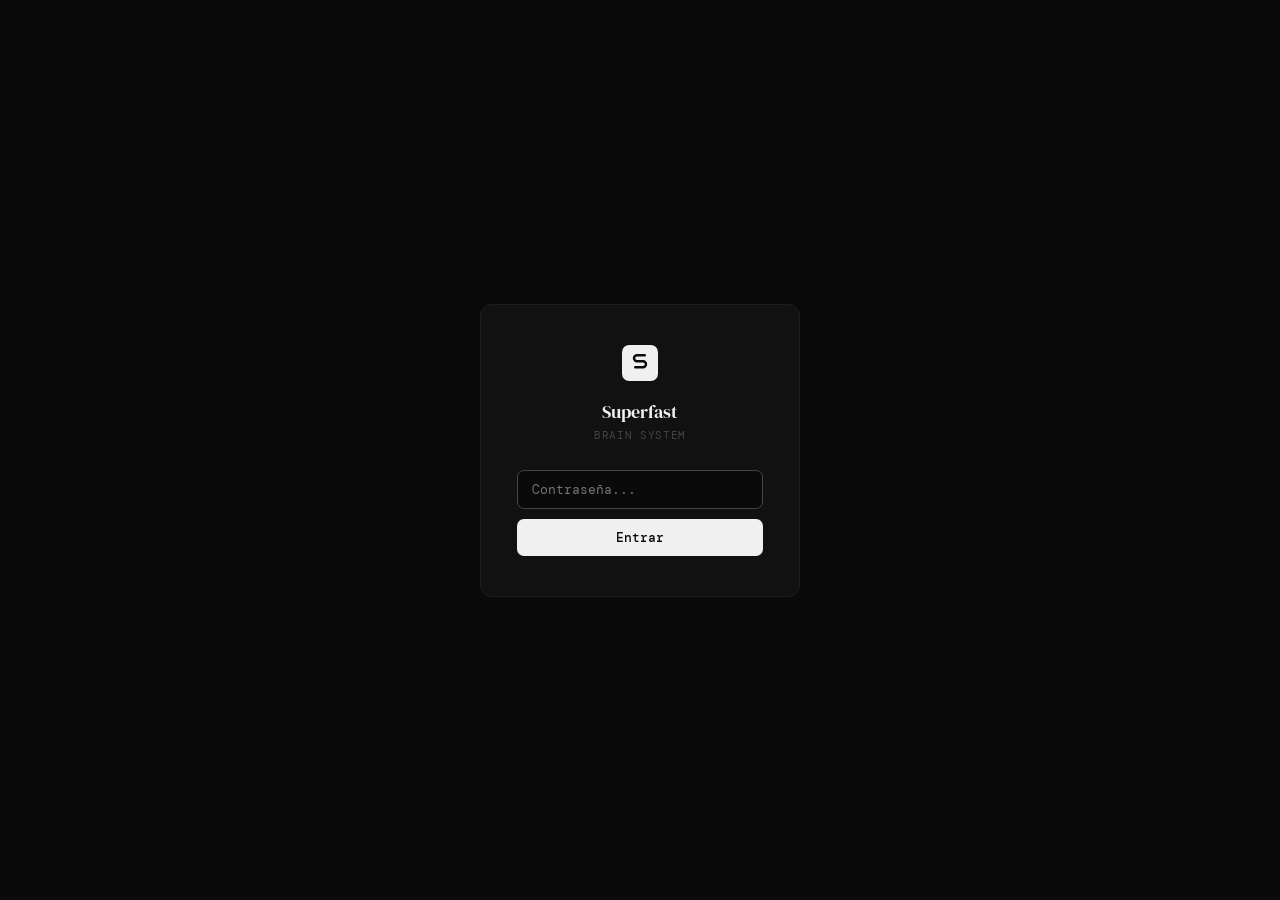
<file: index_nuevo.html>
<!DOCTYPE html>
<html lang="es">
<head>
<meta charset="UTF-8">
<meta name="viewport" content="width=device-width, initial-scale=1.0">
<title>Superfast — Brain System</title>
<link href="https://fonts.googleapis.com/css2?family=DM+Serif+Display:ital@0;1&family=DM+Mono:wght@300;400;500&display=swap" rel="stylesheet">
<style>
:root {
  --bg: #0a0a0a; --surface: #111111; --surface2: #1a1a1a;
  --border: #1e1e1e; --border2: #2e2e2e;
  --text: #f0f0f0; --text2: #888888; --text3: #444444;
  --green: #4ade80; --red: #f87171;
  --bottom-nav-h: 60px;
}
* { box-sizing: border-box; margin: 0; padding: 0; }
body { background: var(--bg); color: var(--text); font-family: 'DM Mono', monospace; font-size: 13px; min-height: 100vh; display: flex; }

/* ── LOGIN SCREEN ─────────────────────────────────────────── */
#login-screen {
  display: none;
  position: fixed; inset: 0;
  background: #0a0a0a;
  align-items: center; justify-content: center;
  z-index: 9999;
  padding: 16px;
}
#login-screen.visible { display: flex; }
.login-box {
  background: #111;
  border: 1px solid #1e1e1e;
  border-radius: 12px;
  padding: 40px 36px;
  width: 100%;
  max-width: 320px;
  text-align: center;
}
.login-logo { width: 36px; height: 36px; margin: 0 auto 14px; }
.login-title { font-family: 'DM Serif Display', serif; font-size: 18px; color: #f0f0f0; margin-bottom: 4px; }
.login-sub { font-size: 11px; color: #444; letter-spacing: 0.06em; text-transform: uppercase; margin-bottom: 28px; }
.login-input {
  width: 100%; padding: 10px 14px;
  background: #0a0a0a; border: 1px solid #2e2e2e; border-radius: 7px;
  color: #f0f0f0; font-family: 'DM Mono', monospace; font-size: 13px;
  outline: none; margin-bottom: 10px; transition: border-color 0.15s;
}
.login-input:focus { border-color: #444; }
.login-btn {
  width: 100%; padding: 10px;
  background: #f0f0f0; border: none; border-radius: 7px;
  color: #0a0a0a; font-family: 'DM Mono', monospace;
  font-size: 13px; font-weight: 500; cursor: pointer; transition: background 0.15s;
}
.login-btn:hover { background: #d4d4d4; }
.login-btn:disabled { background: #1a1a1a; color: #444; cursor: not-allowed; }
.login-error { font-size: 11px; color: #f87171; margin-top: 10px; display: none; }

/* ── APP ─────────────────────────────────────────────────── */
#app { display: none; width: 100%; }
#app.visible { display: flex; }

/* ── SIDEBAR (desktop) ───────────────────────────────────── */
.sidebar {
  width: 220px; min-width: 220px;
  background: var(--surface); border-right: 1px solid var(--border);
  display: flex; flex-direction: column;
  height: 100vh; position: sticky; top: 0;
}
.logo { padding: 24px 20px; border-bottom: 1px solid var(--border); display: flex; align-items: center; gap: 12px; }
.logo-mark { width: 30px; height: 30px; flex-shrink: 0; }
.logo-name { font-family: 'DM Serif Display', serif; font-size: 15px; color: var(--text); display: block; }
.logo-sub { font-size: 10px; color: var(--text3); letter-spacing: 0.08em; text-transform: uppercase; display: block; margin-top: 1px; }
.nav { padding: 12px 10px; flex: 1; }
.nav-section { font-size: 10px; color: var(--text3); letter-spacing: 0.1em; text-transform: uppercase; padding: 14px 10px 6px; }
.nav-item {
  display: flex; align-items: center; gap: 10px;
  padding: 9px 10px; border-radius: 6px; cursor: pointer;
  color: var(--text2); font-size: 12px; border: none; background: none;
  width: 100%; text-align: left; transition: all 0.15s; letter-spacing: 0.02em;
}
.nav-item:hover { background: var(--surface2); color: var(--text); }
.nav-item.active { background: var(--surface2); color: var(--text); }
.nav-item svg { opacity: 0.5; flex-shrink: 0; }
.nav-item.active svg { opacity: 1; }
.sidebar-footer {
  padding: 14px 16px; border-top: 1px solid var(--border);
  font-size: 11px; color: var(--text3);
  display: flex; align-items: center; justify-content: space-between;
}
.logout-btn { background: none; border: none; color: var(--text3); font-family: 'DM Mono', monospace; font-size: 11px; cursor: pointer; padding: 0; transition: color 0.15s; }
.logout-btn:hover { color: var(--red); }
.status-dot { display: inline-block; width: 6px; height: 6px; border-radius: 50%; background: var(--green); margin-right: 6px; animation: pulse 2s infinite; }
@keyframes pulse { 0%,100%{opacity:1} 50%{opacity:0.3} }

/* ── BOTTOM NAV (mobile only) ────────────────────────────── */
.bottom-nav {
  display: none;
  position: fixed; bottom: 0; left: 0; right: 0;
  height: var(--bottom-nav-h);
  background: var(--surface);
  border-top: 1px solid var(--border);
  z-index: 100;
  padding: 0 4px;
  align-items: stretch;
}
.bnav-item {
  flex: 1; display: flex; flex-direction: column;
  align-items: center; justify-content: center; gap: 4px;
  cursor: pointer; border: none; background: none;
  color: var(--text3); font-family: 'DM Mono', monospace;
  font-size: 9px; letter-spacing: 0.04em; padding: 8px 4px;
  transition: color 0.15s; -webkit-tap-highlight-color: transparent;
}
.bnav-item svg { opacity: 0.5; }
.bnav-item.active { color: var(--text); }
.bnav-item.active svg { opacity: 1; }

/* ── MAIN ────────────────────────────────────────────────── */
.main { flex: 1; display: flex; flex-direction: column; height: 100vh; overflow: hidden; min-width: 0; }
.topbar {
  height: 56px; border-bottom: 1px solid var(--border);
  display: flex; align-items: center; padding: 0 28px; gap: 14px; flex-shrink: 0;
}
.topbar-title { font-family: 'DM Serif Display', serif; font-size: 16px; color: var(--text); white-space: nowrap; }
.topbar-sep { color: var(--text3); }
.topbar-sub { font-size: 11px; color: var(--text3); white-space: nowrap; overflow: hidden; text-overflow: ellipsis; }
.topbar-actions { margin-left: auto; flex-shrink: 0; }
.content { flex: 1; overflow-y: auto; padding: 28px; }
.content::-webkit-scrollbar { width: 4px; }
.content::-webkit-scrollbar-thumb { background: var(--border2); border-radius: 2px; }

/* ── BUTTONS ─────────────────────────────────────────────── */
.btn {
  padding: 7px 16px; border-radius: 5px;
  font-family: 'DM Mono', monospace; font-size: 12px; cursor: pointer;
  border: 1px solid var(--border2); background: var(--surface2); color: var(--text2);
  transition: all 0.15s; white-space: nowrap;
}
.btn:hover { border-color: #444; color: var(--text); }
.btn-primary { background: var(--text); color: var(--bg); border-color: var(--text); font-weight: 500; }
.btn-primary:hover { background: #d4d4d4; }
.btn-primary:disabled { background: var(--surface2); color: var(--text3); border-color: var(--border); cursor: not-allowed; }

/* ── VIEWS ───────────────────────────────────────────────── */
.view { display: none; }
.view.active { display: block; }

/* ── PANEL ───────────────────────────────────────────────── */
.panel { background: var(--surface); border: 1px solid var(--border); border-radius: 8px; overflow: hidden; }
.panel-header { padding: 12px 18px; border-bottom: 1px solid var(--border); display: flex; align-items: center; justify-content: space-between; }
.panel-label { font-size: 10px; color: var(--text3); letter-spacing: 0.1em; text-transform: uppercase; }
.panel-body { padding: 18px; }

/* ── NEW NOTE ────────────────────────────────────────────── */
.note-grid { display: grid; grid-template-columns: 1fr 300px; gap: 20px; max-width: 1080px; }
.title-input {
  width: 100%; background: transparent; border: none;
  border-bottom: 1px solid var(--border); color: var(--text);
  font-family: 'DM Serif Display', serif; font-size: 22px; line-height: 1.3;
  padding: 2px 0 12px; outline: none; display: block;
}
.title-input::placeholder { color: var(--text3); font-style: italic; }
.body-input {
  width: 100%; height: 360px; background: transparent; border: none;
  color: var(--text2); font-family: 'DM Mono', monospace; font-size: 13px;
  line-height: 1.8; resize: none; outline: none; margin-top: 14px;
}
.body-input::placeholder { color: var(--text3); }
.char-count { padding: 10px 18px; border-top: 1px solid var(--border); font-size: 11px; color: var(--text3); text-align: right; }

/* ── STATUS ──────────────────────────────────────────────── */
.status-box { padding: 10px 14px; border-radius: 6px; font-size: 12px; display: flex; align-items: center; gap: 8px; }
.status-box.idle { background: rgba(255,255,255,0.03); border: 1px solid var(--border2); color: var(--text3); }
.status-box.processing { background: rgba(255,255,255,0.05); border: 1px solid var(--border2); color: var(--text2); }
.status-box.success { background: rgba(74,222,128,0.07); border: 1px solid rgba(74,222,128,0.2); color: var(--green); }
.status-box.error { background: rgba(248,113,113,0.07); border: 1px solid rgba(248,113,113,0.2); color: var(--red); }
.info-row { display: flex; flex-direction: column; gap: 16px; margin-top: 16px; }
.info-label { font-size: 10px; color: var(--text3); letter-spacing: 0.1em; text-transform: uppercase; margin-bottom: 6px; }
.info-value { font-size: 13px; color: var(--text2); line-height: 1.6; }
.tags-row { display: flex; flex-wrap: wrap; gap: 5px; }
.tag { padding: 3px 9px; border: 1px solid var(--border2); border-radius: 3px; font-size: 11px; color: var(--text2); }
.notion-link {
  display: flex; align-items: center; gap: 8px;
  padding: 10px 12px; background: var(--surface2);
  border: 1px solid var(--border2); border-radius: 6px;
  color: var(--text); text-decoration: none; font-size: 12px; transition: border-color 0.15s;
}
.notion-link:hover { border-color: #555; }

/* ── HISTORY ─────────────────────────────────────────────── */
.history-grid { display: grid; grid-template-columns: repeat(auto-fill, minmax(280px, 1fr)); gap: 14px; max-width: 1080px; }
.note-card { background: var(--surface); border: 1px solid var(--border); border-radius: 8px; padding: 16px; cursor: pointer; transition: border-color 0.15s; }
.note-card:hover { border-color: var(--border2); }
.card-header { display: flex; align-items: flex-start; justify-content: space-between; gap: 10px; margin-bottom: 10px; }
.card-title { font-family: 'DM Serif Display', serif; font-size: 15px; color: var(--text); line-height: 1.3; }
.card-badge { font-size: 10px; padding: 2px 7px; border: 1px solid var(--border2); border-radius: 3px; color: var(--text3); flex-shrink: 0; letter-spacing: 0.05em; }
.card-date { font-size: 10px; color: var(--text3); margin-bottom: 8px; }
.card-summary { font-size: 12px; color: var(--text2); line-height: 1.6; margin-bottom: 12px; display: -webkit-box; -webkit-line-clamp: 2; -webkit-box-orient: vertical; overflow: hidden; }
.card-footer { display: flex; align-items: center; justify-content: space-between; }
.card-tags { display: flex; gap: 5px; flex-wrap: wrap; }
.card-tag { font-size: 10px; color: var(--text3); border: 1px solid var(--border); border-radius: 2px; padding: 2px 6px; }
.card-ext-link { font-size: 11px; color: var(--text3); text-decoration: none; transition: color 0.15s; }
.card-ext-link:hover { color: var(--text); }
.card-delete { background: none; border: none; cursor: pointer; color: var(--text3); padding: 2px 4px; border-radius: 3px; font-size: 14px; line-height: 1; transition: color 0.15s; display: none; }
.note-card:hover .card-delete { display: block; }
.card-delete:hover { color: var(--red); }

/* ── HISTORY TOOLBAR ─────────────────────────────────────── */
.history-toolbar { display: flex; align-items: center; gap: 10px; max-width: 1080px; margin-bottom: 18px; flex-wrap: wrap; }
.search-input {
  flex: 1; min-width: 160px; background: var(--surface);
  border: 1px solid var(--border2); border-radius: 6px;
  color: var(--text); font-family: 'DM Mono', monospace;
  font-size: 12px; padding: 8px 14px; outline: none; transition: border-color 0.15s;
}
.search-input:focus { border-color: #444; }
.search-input::placeholder { color: var(--text3); }
.filter-btn {
  padding: 7px 12px; border-radius: 5px;
  font-family: 'DM Mono', monospace; font-size: 11px; cursor: pointer;
  border: 1px solid var(--border2); background: var(--surface); color: var(--text3);
  transition: all 0.15s; letter-spacing: 0.04em; white-space: nowrap;
}
.filter-btn:hover { color: var(--text); border-color: #444; }
.filter-btn.on { background: var(--surface2); color: var(--text); border-color: #444; }

/* ── CARD PINNED ─────────────────────────────────────────── */
.note-card.pinned { border-color: #333; }
.card-pin { background: none; border: none; cursor: pointer; color: var(--text3); padding: 2px 4px; font-size: 12px; transition: color 0.15s; display: none; }
.note-card:hover .card-pin { display: block; }
.note-card.pinned .card-pin { display: block; color: var(--text2); }
.card-pin:hover { color: var(--text); }
.card-reprocess { background: none; border: none; cursor: pointer; color: var(--text3); padding: 2px 4px; font-size: 11px; transition: color 0.15s; display: none; letter-spacing: 0.02em; }
.note-card:hover .card-reprocess { display: block; }
.card-reprocess:hover { color: var(--text); }

/* ── STATS ───────────────────────────────────────────────── */
.stats-grid { display: grid; grid-template-columns: repeat(auto-fill, minmax(200px, 1fr)); gap: 14px; max-width: 1080px; margin-bottom: 28px; }
.stat-card { background: var(--surface); border: 1px solid var(--border); border-radius: 8px; padding: 18px 20px; }
.stat-value { font-family: 'DM Serif Display', serif; font-size: 32px; color: var(--text); line-height: 1; margin-bottom: 6px; }
.stat-label { font-size: 11px; color: var(--text3); letter-spacing: 0.06em; text-transform: uppercase; }
.tags-chart { max-width: 1080px; background: var(--surface); border: 1px solid var(--border); border-radius: 8px; padding: 18px 20px; margin-bottom: 14px; }
.tags-chart-title { font-size: 10px; color: var(--text3); letter-spacing: 0.1em; text-transform: uppercase; margin-bottom: 14px; }
.tag-bar-row { display: flex; align-items: center; gap: 10px; margin-bottom: 8px; }
.tag-bar-label { font-size: 11px; color: var(--text2); width: 100px; flex-shrink: 0; overflow: hidden; text-overflow: ellipsis; white-space: nowrap; }
.tag-bar-track { flex: 1; height: 4px; background: var(--border2); border-radius: 2px; }
.tag-bar-fill { height: 100%; background: var(--text2); border-radius: 2px; transition: width 0.4s ease; }
.tag-bar-count { font-size: 11px; color: var(--text3); width: 20px; text-align: right; flex-shrink: 0; }
.empty { display: flex; flex-direction: column; align-items: center; justify-content: center; height: 260px; gap: 10px; color: var(--text3); }
.empty-icon { font-size: 28px; opacity: 0.3; }
.empty-text { font-size: 12px; letter-spacing: 0.04em; }

/* ── CHAT ────────────────────────────────────────────────── */
.chat-layout { display: grid; grid-template-columns: 1fr 300px; gap: 20px; max-width: 1080px; height: calc(100vh - 114px); }
.chat-col { display: flex; flex-direction: column; height: 100%; min-height: 0; }
.chat-messages { flex: 1; overflow-y: auto; display: flex; flex-direction: column; gap: 14px; padding-right: 6px; }
.chat-messages::-webkit-scrollbar { width: 3px; }
.chat-messages::-webkit-scrollbar-thumb { background: var(--border2); }
.msg { display: flex; gap: 10px; animation: fadeUp 0.2s ease; }
.msg.user { flex-direction: row-reverse; }
@keyframes fadeUp { from{opacity:0;transform:translateY(5px)} to{opacity:1;transform:translateY(0)} }
.msg-av {
  width: 26px; height: 26px; border-radius: 4px;
  background: var(--surface2); border: 1px solid var(--border2);
  display: flex; align-items: center; justify-content: center;
  font-size: 11px; flex-shrink: 0; font-family: 'DM Serif Display', serif;
}
.msg.user .msg-av { background: var(--text); color: var(--bg); border-color: var(--text); }
.msg-body {
  max-width: 78%; padding: 10px 13px; border-radius: 6px;
  font-size: 12px; line-height: 1.7;
  background: var(--surface); border: 1px solid var(--border); color: var(--text2);
}
.msg.user .msg-body { background: var(--surface2); color: var(--text); border-color: var(--border2); }
.chat-footer { border-top: 1px solid var(--border); padding-top: 14px; flex-shrink: 0; margin-top: 14px; }
.chat-row { display: flex; gap: 8px; }
.chat-in {
  flex: 1; background: var(--surface); border: 1px solid var(--border2); border-radius: 6px;
  color: var(--text); font-family: 'DM Mono', monospace; font-size: 13px;
  padding: 9px 13px; outline: none; transition: border-color 0.15s;
}
.chat-in:focus { border-color: #444; }
.context-note { display: flex; align-items: center; gap: 9px; padding: 9px 10px; border-radius: 5px; cursor: pointer; border: 1px solid transparent; transition: all 0.15s; }
.context-note:hover { background: var(--surface2); }
.context-note.on { background: var(--surface2); border-color: var(--border2); }
.ctx-check { width: 14px; height: 14px; border: 1px solid var(--border2); border-radius: 3px; flex-shrink: 0; display: flex; align-items: center; justify-content: center; }
.context-note.on .ctx-check { background: var(--text); border-color: var(--text); }
.ctx-title { font-size: 12px; color: var(--text2); white-space: nowrap; overflow: hidden; text-overflow: ellipsis; }
.context-note.on .ctx-title { color: var(--text); }
.panel-notes { overflow-y: auto; flex: 1; }
.chat-panel { display: flex; flex-direction: column; height: 100%; }

/* ── CLEAR NOTE BUTTON ───────────────────────────────────── */
.btn-ghost {
  padding: 7px 14px; border-radius: 5px;
  font-family: 'DM Mono', monospace; font-size: 12px; cursor: pointer;
  border: 1px solid var(--border2); background: transparent; color: var(--text3);
  transition: all 0.15s; white-space: nowrap;
}
.btn-ghost:hover { border-color: var(--red); color: var(--red); }

/* ── CHAT FILTER TABS ────────────────────────────────────── */
.chat-filters { display: flex; gap: 6px; margin-bottom: 10px; }
.chat-filter-btn {
  padding: 5px 12px; border-radius: 4px; cursor: pointer;
  font-family: 'DM Mono', monospace; font-size: 11px; letter-spacing: 0.04em;
  border: 1px solid var(--border2); background: transparent; color: var(--text3);
  transition: all 0.15s;
}
.chat-filter-btn:hover { color: var(--text2); border-color: #444; }
.chat-filter-btn.active { background: var(--surface2); color: var(--text); border-color: #444; }
.chat-filter-label { font-size: 10px; color: var(--text3); letter-spacing: 0.08em; text-transform: uppercase; margin-bottom: 8px; padding-left: 2px; }

/* ── BULK SELECT ─────────────────────────────────────────── */
.bulk-bar {
  display: none; align-items: center; gap: 10px;
  padding: 8px 14px; background: var(--surface2);
  border: 1px solid var(--border2); border-radius: 6px;
  max-width: 1080px; margin-bottom: 14px;
}
.bulk-bar.visible { display: flex; }
.bulk-count { font-size: 12px; color: var(--text2); flex: 1; }
.btn-danger {
  padding: 6px 14px; border-radius: 5px;
  font-family: 'DM Mono', monospace; font-size: 12px; cursor: pointer;
  border: 1px solid rgba(248,113,113,0.3); background: rgba(248,113,113,0.08);
  color: var(--red); transition: all 0.15s; white-space: nowrap;
}
.btn-danger:hover { background: rgba(248,113,113,0.15); border-color: var(--red); }
.note-card.selecting { cursor: default; }
.note-card.bulk-selected { border-color: #555; background: var(--surface2); }
.card-checkbox {
  width: 15px; height: 15px; border: 1px solid var(--border2); border-radius: 3px;
  flex-shrink: 0; display: none; align-items: center; justify-content: center;
  background: var(--surface);
}
.selecting-mode .card-checkbox { display: flex; }
.note-card.bulk-selected .card-checkbox { background: var(--text); border-color: var(--text); }

/* ── EDIT MODAL ──────────────────────────────────────────── */
.modal-overlay {
  display: none; position: fixed; inset: 0;
  background: rgba(0,0,0,0.7); z-index: 500;
  align-items: center; justify-content: center; padding: 20px;
}
.modal-overlay.visible { display: flex; }
.modal {
  background: var(--surface); border: 1px solid var(--border2);
  border-radius: 10px; width: 100%; max-width: 620px;
  max-height: 90vh; display: flex; flex-direction: column;
}
.modal-header {
  padding: 16px 20px; border-bottom: 1px solid var(--border);
  display: flex; align-items: center; justify-content: space-between; flex-shrink: 0;
}
.modal-title { font-family: 'DM Serif Display', serif; font-size: 15px; color: var(--text); }
.modal-close { background: none; border: none; color: var(--text3); cursor: pointer; font-size: 18px; line-height: 1; padding: 2px 6px; border-radius: 3px; transition: color 0.15s; }
.modal-close:hover { color: var(--text); }
.modal-body { padding: 20px; overflow-y: auto; flex: 1; display: flex; flex-direction: column; gap: 14px; }
.modal-footer { padding: 14px 20px; border-top: 1px solid var(--border); display: flex; gap: 8px; justify-content: flex-end; flex-shrink: 0; }
.modal-input {
  width: 100%; background: var(--surface2); border: 1px solid var(--border2);
  border-radius: 6px; color: var(--text); font-family: 'DM Mono', monospace;
  font-size: 13px; padding: 9px 13px; outline: none; transition: border-color 0.15s;
}
.modal-input:focus { border-color: #444; }
.modal-textarea {
  width: 100%; height: 240px; background: var(--surface2); border: 1px solid var(--border2);
  border-radius: 6px; color: var(--text2); font-family: 'DM Mono', monospace;
  font-size: 13px; line-height: 1.7; padding: 9px 13px; outline: none;
  resize: vertical; transition: border-color 0.15s;
}
.modal-textarea:focus { border-color: #444; }
.modal-label { font-size: 10px; color: var(--text3); letter-spacing: 0.1em; text-transform: uppercase; margin-bottom: 5px; }

/* ── REMINDERS ───────────────────────────────────────────── */
.reminder-badge {
  display: inline-flex; align-items: center; gap: 4px;
  font-size: 10px; padding: 2px 7px;
  border-radius: 3px; letter-spacing: 0.04em;
  border: 1px solid rgba(251,191,36,0.3);
  background: rgba(251,191,36,0.08); color: #fbbf24;
}
.reminder-badge.overdue {
  border-color: rgba(248,113,113,0.3);
  background: rgba(248,113,113,0.08); color: var(--red);
}
.reminder-badge.today {
  border-color: rgba(74,222,128,0.3);
  background: rgba(74,222,128,0.08); color: var(--green);
}
.card-reminder { background: none; border: none; cursor: pointer; color: var(--text3); padding: 2px 4px; font-size: 12px; transition: color 0.15s; display: none; }
.note-card:hover .card-reminder { display: block; }
.note-card.has-reminder .card-reminder { display: block; color: #fbbf24; }
.note-card.has-reminder.overdue .card-reminder { color: var(--red); }
.note-card.has-reminder.today .card-reminder { color: var(--green); }
.reminder-panel {
  background: var(--surface); border: 1px solid var(--border);
  border-radius: 8px; padding: 0; overflow: hidden; max-width: 1080px; margin-bottom: 20px;
}
.reminder-panel-header {
  padding: 12px 18px; border-bottom: 1px solid var(--border);
  display: flex; align-items: center; justify-content: space-between;
}
.reminder-item {
  display: flex; align-items: center; gap: 12px;
  padding: 10px 18px; border-bottom: 1px solid var(--border);
  transition: background 0.1s;
}
.reminder-item:last-child { border-bottom: none; }
.reminder-item:hover { background: var(--surface2); }
.reminder-dot { width: 6px; height: 6px; border-radius: 50%; flex-shrink: 0; background: #fbbf24; }
.reminder-dot.overdue { background: var(--red); }
.reminder-dot.today { background: var(--green); }
.reminder-title { flex: 1; font-size: 12px; color: var(--text); overflow: hidden; text-overflow: ellipsis; white-space: nowrap; }
.reminder-date-label { font-size: 11px; color: var(--text3); flex-shrink: 0; }
.reminder-clear { background: none; border: none; cursor: pointer; color: var(--text3); font-size: 13px; padding: 2px 5px; border-radius: 3px; transition: color 0.15s; }
.reminder-clear:hover { color: var(--red); }

/* Date picker modal */
.date-picker-overlay {
  display: none; position: fixed; inset: 0;
  background: rgba(0,0,0,0.5); z-index: 600;
  align-items: center; justify-content: center;
}
.date-picker-overlay.visible { display: flex; }
.date-picker-box {
  background: var(--surface); border: 1px solid var(--border2);
  border-radius: 10px; padding: 24px; width: 280px;
}
.date-picker-title { font-family: 'DM Serif Display', serif; font-size: 14px; color: var(--text); margin-bottom: 4px; }
.date-picker-sub { font-size: 11px; color: var(--text3); margin-bottom: 16px; white-space: nowrap; overflow: hidden; text-overflow: ellipsis; }
.date-input {
  width: 100%; background: var(--surface2); border: 1px solid var(--border2);
  border-radius: 6px; color: var(--text); font-family: 'DM Mono', monospace;
  font-size: 13px; padding: 9px 13px; outline: none; margin-bottom: 12px;
  transition: border-color 0.15s;
}
.date-input:focus { border-color: #444; }
.date-picker-actions { display: flex; gap: 8px; justify-content: flex-end; }
.shortcut-btns { display: flex; gap: 6px; margin-bottom: 12px; flex-wrap: wrap; }
.shortcut-btn {
  padding: 5px 10px; border-radius: 4px; cursor: pointer;
  font-family: 'DM Mono', monospace; font-size: 11px;
  border: 1px solid var(--border2); background: var(--surface2); color: var(--text2);
  transition: all 0.15s;
}
.shortcut-btn:hover { color: var(--text); border-color: #444; }

/* ── SPINNER ─────────────────────────────────────────────── */
.spin { width: 12px; height: 12px; border: 2px solid var(--border2); border-top-color: var(--text2); border-radius: 50%; animation: rot 0.7s linear infinite; display: inline-block; }
@keyframes rot { to{transform:rotate(360deg)} }

/* ════════════════════════════════════════════════════════════
   RESPONSIVE — tablet (≤ 900px)
════════════════════════════════════════════════════════════ */
@media (max-width: 900px) {
  .note-grid {
    grid-template-columns: 1fr;
  }
  .chat-layout {
    grid-template-columns: 1fr;
    height: auto;
  }
  .chat-panel {
    height: 280px;
  }
}

/* ════════════════════════════════════════════════════════════
   RESPONSIVE — mobile (≤ 640px)
════════════════════════════════════════════════════════════ */
@media (max-width: 640px) {
  /* Hide desktop sidebar, show bottom nav */
  .sidebar { display: none; }
  .bottom-nav { display: flex; }

  /* App takes full width */
  #app.visible { flex-direction: column; }
  .main { height: calc(100vh - var(--bottom-nav-h)); }

  /* Topbar — hide subtitle, smaller padding */
  .topbar { padding: 0 16px; gap: 8px; height: 50px; }
  .topbar-sep { display: none; }
  .topbar-sub { display: none; }
  .topbar-title { font-size: 14px; }
  .btn { padding: 6px 12px; font-size: 11px; }

  /* Content padding */
  .content { padding: 16px; padding-bottom: 16px; }

  /* Note grid → single column */
  .note-grid { grid-template-columns: 1fr; gap: 14px; }

  /* Textarea height smaller on mobile */
  .body-input { height: 220px; }

  /* History toolbar wrap nicely */
  .history-toolbar { gap: 8px; }
  .search-input { min-width: 100%; order: -1; }
  .filter-btn { font-size: 10px; padding: 6px 10px; }

  /* History grid → 1 col */
  .history-grid { grid-template-columns: 1fr; }

  /* Always show card actions on mobile (no hover) */
  .card-delete { display: block; }
  .card-pin { display: block; }
  .card-reminder { display: block; }
  .card-reprocess { display: block; }

  /* Chat layout → stacked, full height */
  .chat-layout {
    grid-template-columns: 1fr;
    height: calc(100vh - 50px - var(--bottom-nav-h));
    gap: 12px;
  }
  .chat-col { min-height: 0; }
  .chat-panel { height: 200px; flex-shrink: 0; }
  .panel-notes { max-height: 140px; }

  /* Stats grid 2 cols on mobile */
  .stats-grid { grid-template-columns: repeat(2, 1fr); }
  .stat-value { font-size: 26px; }
}
</style>
</head>
<body>

<!-- ── LOGIN SCREEN ──────────────────────────────────────────────── -->
<div id="login-screen">
  <div class="login-box">
    <svg class="login-logo" viewBox="0 0 30 30" fill="none" xmlns="http://www.w3.org/2000/svg">
      <rect width="30" height="30" rx="6" fill="#f0f0f0"/>
      <path d="M19 8.5H12.5C11.12 8.5 10 9.62 10 11C10 12.38 11.12 13.5 12.5 13.5H17.5C18.88 13.5 20 14.62 20 16C20 17.38 18.88 18.5 17.5 18.5H11" stroke="#0a0a0a" stroke-width="2" stroke-linecap="round"/>
    </svg>
    <div class="login-title">Superfast</div>
    <div class="login-sub">Brain System</div>
    <input class="login-input" id="pw-input" type="password" placeholder="Contraseña..."
           onkeydown="if(event.key==='Enter') doLogin()" autofocus />
    <button class="login-btn" id="login-btn" onclick="doLogin()">Entrar</button>
    <div class="login-error" id="login-err">Contraseña incorrecta</div>
  </div>
</div>

<!-- ── APP ──────────────────────────────────────────────────────── -->
<div id="app">
  <!-- Desktop sidebar -->
  <aside class="sidebar">
    <div class="logo">
      <svg class="logo-mark" viewBox="0 0 30 30" fill="none" xmlns="http://www.w3.org/2000/svg">
        <rect width="30" height="30" rx="6" fill="#f0f0f0"/>
        <path d="M19 8.5H12.5C11.12 8.5 10 9.62 10 11C10 12.38 11.12 13.5 12.5 13.5H17.5C18.88 13.5 20 14.62 20 16C20 17.38 18.88 18.5 17.5 18.5H11" stroke="#0a0a0a" stroke-width="2" stroke-linecap="round"/>
      </svg>
      <div>
        <span class="logo-name">Superfast</span>
        <span class="logo-sub">Brain System</span>
      </div>
    </div>
    <nav class="nav">
      <div class="nav-section">Workspace</div>
      <button class="nav-item active" id="btn-new" onclick="showView('new',this)">
        <svg width="14" height="14" viewBox="0 0 16 16" fill="none"><path d="M8 3v10M3 8h10" stroke="currentColor" stroke-width="1.5" stroke-linecap="round"/></svg>
        Nueva nota
      </button>
      <button class="nav-item" id="btn-history" onclick="showView('history',this)">
        <svg width="14" height="14" viewBox="0 0 16 16" fill="none"><rect x="2" y="3" width="12" height="2" rx="1" fill="currentColor"/><rect x="2" y="7" width="9" height="2" rx="1" fill="currentColor"/><rect x="2" y="11" width="11" height="2" rx="1" fill="currentColor"/></svg>
        Historial
      </button>
      <button class="nav-item" id="btn-stats" onclick="showView('stats',this)">
        <svg width="14" height="14" viewBox="0 0 16 16" fill="none"><rect x="2" y="9" width="3" height="5" rx="1" fill="currentColor"/><rect x="6.5" y="6" width="3" height="8" rx="1" fill="currentColor"/><rect x="11" y="3" width="3" height="11" rx="1" fill="currentColor"/></svg>
        Stats
      </button>
      <button class="nav-item" id="btn-chat" onclick="showView('chat',this)">
        <svg width="14" height="14" viewBox="0 0 16 16" fill="none"><path d="M2 4a2 2 0 012-2h8a2 2 0 012 2v6a2 2 0 01-2 2H6l-3 2V4z" stroke="currentColor" stroke-width="1.5" stroke-linejoin="round"/></svg>
        Chat con notas
      </button>
    </nav>
    <div class="sidebar-footer">
      <span><span class="status-dot"></span>Gemini 2.5 Flash</span>
      <button class="logout-btn" onclick="doLogout()">salir</button>
    </div>
  </aside>

  <!-- Mobile bottom nav -->
  <nav class="bottom-nav" id="bottom-nav">
    <button class="bnav-item active" id="bnav-new" onclick="showView('new',null,'bnav-new')">
      <svg width="18" height="18" viewBox="0 0 16 16" fill="none"><path d="M8 3v10M3 8h10" stroke="currentColor" stroke-width="1.5" stroke-linecap="round"/></svg>
      Nueva
    </button>
    <button class="bnav-item" id="bnav-history" onclick="showView('history',null,'bnav-history')">
      <svg width="18" height="18" viewBox="0 0 16 16" fill="none"><rect x="2" y="3" width="12" height="2" rx="1" fill="currentColor"/><rect x="2" y="7" width="9" height="2" rx="1" fill="currentColor"/><rect x="2" y="11" width="11" height="2" rx="1" fill="currentColor"/></svg>
      Historial
    </button>
    <button class="bnav-item" id="bnav-stats" onclick="showView('stats',null,'bnav-stats')">
      <svg width="18" height="18" viewBox="0 0 16 16" fill="none"><rect x="2" y="9" width="3" height="5" rx="1" fill="currentColor"/><rect x="6.5" y="6" width="3" height="8" rx="1" fill="currentColor"/><rect x="11" y="3" width="3" height="11" rx="1" fill="currentColor"/></svg>
      Stats
    </button>
    <button class="bnav-item" id="bnav-chat" onclick="showView('chat',null,'bnav-chat')">
      <svg width="18" height="18" viewBox="0 0 16 16" fill="none"><path d="M2 4a2 2 0 012-2h8a2 2 0 012 2v6a2 2 0 01-2 2H6l-3 2V4z" stroke="currentColor" stroke-width="1.5" stroke-linejoin="round"/></svg>
      Chat
    </button>
  </nav>

  <main class="main">
    <div class="topbar">
      <span class="topbar-title" id="tb-title">Nueva nota</span>
      <span class="topbar-sep">/</span>
      <span class="topbar-sub" id="tb-sub">Escribe y procesa a Notion</span>
      <div class="topbar-actions" style="display:flex;gap:8px;align-items:center">
        <button class="btn-ghost" id="clear-btn" onclick="clearNote()" style="display:none" title="Descartar y nueva nota">✕ Nueva</button>
        <button class="btn btn-primary" id="process-btn" onclick="processNote()">⚡ Procesar</button>
      </div>
    </div>
    <div class="content">

      <!-- VIEW: NUEVA NOTA -->
      <div class="view active" id="view-new">
        <div class="note-grid">
          <div class="panel">
            <div class="panel-header">
              <span class="panel-label">Contenido</span>
              <span class="panel-label">markdown</span>
            </div>
            <div class="panel-body">
              <input class="title-input" id="note-title" type="text" placeholder="Título de la nota..." />
              <textarea class="body-input" id="note-body"
                placeholder="Escribe el contenido aquí...&#10;&#10;## Sección&#10;- punto uno&#10;- punto dos"
                oninput="updateCount()"></textarea>
            </div>
            <div class="char-count"><span id="char-count">0</span> chars</div>
          </div>
          <div style="display:flex;flex-direction:column;gap:16px">
            <div class="panel">
              <div class="panel-header"><span class="panel-label">Estado</span></div>
              <div class="panel-body">
                <div class="status-box idle" id="status-box">Esperando nota...</div>
                <div class="info-row" id="result-info" style="display:none">
                  <div>
                    <div class="info-label">Título</div>
                    <div class="info-value" id="res-title">—</div>
                  </div>
                  <div>
                    <div class="info-label">Tipo</div>
                    <div class="info-value" id="res-type">—</div>
                  </div>
                  <div>
                    <div class="info-label">Tags</div>
                    <div class="tags-row" id="res-tags"></div>
                  </div>
                  <div>
                    <div class="info-label">Notion</div>
                    <a href="#" id="res-link" class="notion-link" target="_blank">
                      <svg width="13" height="13" viewBox="0 0 16 16" fill="none"><path d="M6 3H3a1 1 0 00-1 1v9a1 1 0 001 1h9a1 1 0 001-1v-3" stroke="currentColor" stroke-width="1.5" stroke-linecap="round"/><path d="M9 2h5v5M14 2L8 8" stroke="currentColor" stroke-width="1.5" stroke-linecap="round" stroke-linejoin="round"/></svg>
                      Ver en Notion
                    </a>
                  </div>
                </div>
              </div>
            </div>
            <div class="panel">
              <div class="panel-header"><span class="panel-label">Resumen IA</span></div>
              <div class="panel-body">
                <div id="res-summary" style="font-size:12px;color:var(--text3);line-height:1.7">El resumen aparecerá aquí.</div>
              </div>
            </div>
          </div>
        </div>
      </div>

      <!-- VIEW: HISTORIAL -->
      <div class="view" id="view-history">
        <div class="history-toolbar">
          <input class="search-input" id="search-input" type="text" placeholder="Buscar notas..." oninput="renderHistory()" />
          <button class="filter-btn" id="filter-all" onclick="setFilter('all',this)">Todas</button>
          <button class="filter-btn" id="filter-knowledge" onclick="setFilter('KNOWLEDGE',this)">Knowledge</button>
          <button class="filter-btn" id="filter-business" onclick="setFilter('BUSINESS',this)">Business</button>
          <button class="filter-btn" id="filter-pinned" onclick="setFilter('pinned',this)">📌 Pins</button>
          <button class="filter-btn" id="sync-btn" onclick="syncFromNotion()" title="Sincronizar desde Notion">⟳ Sync</button>
          <button class="filter-btn" id="bulk-toggle" onclick="toggleBulkMode()" title="Selección múltiple">☐ Seleccionar</button>
        </div>
        <div class="bulk-bar" id="bulk-bar">
          <span class="bulk-count" id="bulk-count">0 seleccionadas</span>
          <button class="btn-ghost" onclick="toggleBulkMode()">Cancelar</button>
          <button class="btn-danger" onclick="bulkDelete()">🗑 Eliminar seleccionadas</button>
        </div>
        <div id="sync-status" style="display:none;font-size:11px;color:var(--text3);margin-bottom:10px;max-width:1080px"></div>
        <div id="history-container"></div>
      </div>

      <!-- VIEW: STATS -->
      <div class="view" id="view-stats">
        <div id="reminders-container" style="margin-bottom:20px"></div>
        <div id="stats-container"></div>
      </div>

      <!-- VIEW: CHAT -->
      <div class="view" id="view-chat">
        <div class="chat-layout">
          <div class="chat-col">
            <div class="chat-messages" id="chat-msgs">
              <div class="msg">
                <div class="msg-av">S</div>
                <div class="msg-body">Hola. Selecciona notas en el panel derecho y pregúntame sobre ellas.</div>
              </div>
            </div>
            <div class="chat-footer">
              <div class="chat-filters">
                <button class="chat-filter-btn active" id="cf-all" onclick="setChatFilter('all',this)">Todas</button>
                <button class="chat-filter-btn" id="cf-knowledge" onclick="setChatFilter('KNOWLEDGE',this)">Knowledge</button>
                <button class="chat-filter-btn" id="cf-business" onclick="setChatFilter('BUSINESS',this)">Business</button>
                <button class="chat-filter-btn" id="cf-ideas" onclick="toggleIdeasMode(this)" style="margin-left:auto;border-color:transparent;color:var(--text3)">💡 Ideas</button>
              </div>
              <div class="chat-row">
                <input class="chat-in" id="chat-input" type="text" placeholder="Pregunta sobre tus notas..." onkeydown="chatKey(event)" />
                <button class="btn btn-primary" onclick="sendChat()">↑</button>
              </div>
            </div>
          </div>
          <div class="panel chat-panel">
            <div class="panel-header"><span class="panel-label">Contexto</span></div>
            <div class="panel-body panel-notes" id="ctx-list">
              <div style="color:var(--text3);font-size:12px">Procesa notas primero.</div>
            </div>
          </div>
        </div>
      </div>

    </div>
  </main>

  <!-- ── EDIT MODAL ───────────────────────────────────────────────────────── -->
  <div class="modal-overlay" id="edit-modal" onclick="closeEditModal(event)">
    <div class="modal">
      <div class="modal-header">
        <span class="modal-title">Editar nota</span>
        <button class="modal-close" onclick="closeEditModal()">×</button>
      </div>
      <div class="modal-body">
        <div>
          <div class="modal-label">Título</div>
          <input class="modal-input" id="edit-title" type="text" placeholder="Título de la nota..." />
        </div>
        <div>
          <div class="modal-label">Contenido</div>
          <textarea class="modal-textarea" id="edit-body" placeholder="Contenido de la nota..."></textarea>
        </div>
        <div id="edit-status" style="display:none;font-size:12px;padding:8px 12px;border-radius:5px"></div>
      </div>
      <div class="modal-footer">
        <button class="btn" onclick="closeEditModal()">Cancelar</button>
        <button class="btn btn-primary" id="edit-save-btn" onclick="saveEditedNote()">⚡ Re-procesar y guardar</button>
      </div>
    </div>
  </div>

  <!-- ── DATE PICKER (reminder) ──────────────────────────────────────────── -->
  <div class="date-picker-overlay" id="reminder-modal" onclick="closeReminderModal(event)">
    <div class="date-picker-box" onclick="event.stopPropagation()">
      <div class="date-picker-title">🔔 Recordatorio</div>
      <div class="date-picker-sub" id="reminder-note-title">—</div>
      <div class="shortcut-btns">
        <button class="shortcut-btn" onclick="setReminderShortcut(0)">Hoy</button>
        <button class="shortcut-btn" onclick="setReminderShortcut(1)">Mañana</button>
        <button class="shortcut-btn" onclick="setReminderShortcut(7)">1 semana</button>
        <button class="shortcut-btn" onclick="setReminderShortcut(30)">1 mes</button>
      </div>
      <input class="date-input" id="reminder-date-input" type="date" />
      <div class="date-picker-actions">
        <button class="btn" onclick="clearReminder()">Quitar 🔕</button>
        <button class="btn btn-primary" id="reminder-save-btn" onclick="saveReminder()">Guardar</button>
      </div>
    </div>
  </div>

</div><!-- /#app -->

<script>
// ── AUTH ─────────────────────────────────────────────────────────────────────
var authToken = localStorage.getItem('brain_token');

function authHeaders() {
  return {
    'Content-Type': 'application/json',
    'Authorization': 'Bearer ' + authToken
  };
}

async function doLogin() {
  var pw  = document.getElementById('pw-input').value;
  var err = document.getElementById('login-err');
  var btn = document.getElementById('login-btn');
  err.style.display = 'none';
  btn.disabled = true;
  btn.textContent = '...';
  try {
    var res = await fetch('/login', {
      method: 'POST',
      headers: { 'Content-Type': 'application/json' },
      body: JSON.stringify({ password: pw })
    });
    if (!res.ok) {
      err.style.display = 'block';
      btn.disabled = false;
      btn.textContent = 'Entrar';
      return;
    }
    var data = await res.json();
    authToken = data.token;
    localStorage.setItem('brain_token', authToken);
    showApp();
  } catch(e) {
    err.style.display = 'block';
    btn.disabled = false;
    btn.textContent = 'Entrar';
  }
}

async function doLogout() {
  try {
    await fetch('/logout', {
      method: 'POST',
      headers: authHeaders()
    });
  } catch(e) {}
  authToken = null;
  localStorage.removeItem('brain_token');
  document.getElementById('app').classList.remove('visible');
  document.getElementById('login-screen').classList.add('visible');
  document.getElementById('pw-input').value = '';
  document.getElementById('login-btn').disabled = false;
  document.getElementById('login-btn').textContent = 'Entrar';
}

async function checkAuth() {
  if (!authToken) { showLogin(); return; }
  try {
    var res = await fetch('/process', {
      method: 'POST',
      headers: authHeaders(),
      body: JSON.stringify({ content: '__ping__' })
    });
    if (res.status === 401) { showLogin(); return; }
  } catch(e) {}
  showApp();
}

function showLogin() {
  document.getElementById('login-screen').classList.add('visible');
  document.getElementById('app').classList.remove('visible');
  setTimeout(function(){ document.getElementById('pw-input').focus(); }, 50);
}

function showApp() {
  document.getElementById('login-screen').classList.remove('visible');
  document.getElementById('app').classList.add('visible');
  initApp();
}

// ── APP INIT ─────────────────────────────────────────────────────────────────
var notes = [];
var selected = {};
var currentFilter = 'all';

function initApp() {
  try { notes = JSON.parse(localStorage.getItem('sf_notes') || '[]'); } catch(e) { notes = []; }
  // Auto-sync desde Notion al iniciar (silencioso, en background)
  syncFromNotion(true);
}

// ── NOTION SYNC ───────────────────────────────────────────────────────────────
async function syncFromNotion(silent) {
  var btn      = document.getElementById('sync-btn');
  var statusEl = document.getElementById('sync-status');
  if (btn) { btn.textContent = '⟳ ...'; btn.disabled = true; }
  if (!silent && statusEl) { statusEl.style.display = 'block'; statusEl.textContent = 'Sincronizando con Notion...'; }
  try {
    var res = await fetch('/notes', {
      method: 'GET',
      headers: authHeaders()
    });
    if (res.status === 401) { doLogout(); return; }
    var data = await res.json();
    if (data.error) throw new Error(data.error);

    // Merge: preserve local fields (pinned, content) by page_id
    var localMap = {};
    notes.forEach(function(n) {
      if (n.page_id) localMap[n.page_id] = n;
      else if (n.url) {
        // fallback: derive page_id from URL
        var id = n.url.split('-').pop().replace(/\//g,'');
        localMap[id] = n;
      }
    });

    notes = data.notes.map(function(n) {
      var local = localMap[n.page_id] || localMap[n.page_id.replace(/-/g,'')] || {};
      return Object.assign({}, n, {
        pinned:  local.pinned  || false,
        content: local.content || ''
      });
    });

    try { localStorage.setItem('sf_notes', JSON.stringify(notes.slice(0, 100))); } catch(e) {}

    // Refresh any open views
    var histActive = document.getElementById('view-history').classList.contains('active');
    var statsActive = document.getElementById('view-stats').classList.contains('active');
    var chatActive  = document.getElementById('view-chat').classList.contains('active');
    if (histActive)  renderHistory();
    if (statsActive) { renderStats(); renderReminders(); }
    if (chatActive)  renderCtx();

    // Update subtitle count
    var tbSub = document.getElementById('tb-sub');
    if (tbSub && document.getElementById('view-history').classList.contains('active')) {
      tbSub.textContent = notes.length + ' notas procesadas';
    }

    if (!silent && statusEl) {
      statusEl.textContent = '✓ ' + notes.length + ' notas sincronizadas desde Notion';
      statusEl.style.color = 'var(--green)';
      setTimeout(function(){ statusEl.style.display = 'none'; statusEl.style.color = 'var(--text3)'; }, 3000);
    }
  } catch(e) {
    if (!silent && statusEl) {
      statusEl.style.display = 'block';
      statusEl.textContent = '✗ Error al sincronizar: ' + e.message;
      statusEl.style.color = 'var(--red)';
      setTimeout(function(){ statusEl.style.display = 'none'; statusEl.style.color = 'var(--text3)'; }, 5000);
    }
  }
  if (btn) { btn.textContent = '⟳ Sync'; btn.disabled = false; }
}

// ── VIEWS ────────────────────────────────────────────────────────────────────
function showView(name, sidebarEl, bnavId) {
  document.querySelectorAll('.view').forEach(function(v){ v.classList.remove('active'); });
  document.querySelectorAll('.nav-item').forEach(function(n){ n.classList.remove('active'); });
  document.querySelectorAll('.bnav-item').forEach(function(n){ n.classList.remove('active'); });
  document.getElementById('view-' + name).classList.add('active');

  // Activate sidebar item (desktop)
  if (sidebarEl) sidebarEl.classList.add('active');
  // Sync sidebar buttons by name
  var sidebarMap = { new:'btn-new', history:'btn-history', stats:'btn-stats', chat:'btn-chat' };
  var sBtn = document.getElementById(sidebarMap[name]);
  if (sBtn) sBtn.classList.add('active');

  // Activate bottom nav item (mobile)
  if (bnavId) document.getElementById(bnavId).classList.add('active');
  var bnavMap = { new:'bnav-new', history:'bnav-history', stats:'bnav-stats', chat:'bnav-chat' };
  var bBtn = document.getElementById(bnavMap[name]);
  if (bBtn) bBtn.classList.add('active');

  var titles = {
    'new':     ['Nueva nota',        'Escribe y procesa a Notion'],
    'history': ['Historial',         notes.length + ' notas procesadas'],
    'stats':   ['Stats',             'Resumen de tu knowledge base'],
    'chat':    ['Chat con notas',    'Pregunta sobre tu conocimiento']
  };
  document.getElementById('tb-title').textContent = titles[name][0];
  document.getElementById('tb-sub').textContent   = titles[name][1];
  document.getElementById('process-btn').style.display = name === 'new' ? '' : 'none';
  // Clear button: only on new view, only if content exists
  var clearBtn = document.getElementById('clear-btn');
  if (clearBtn) {
    if (name === 'new') {
      var t = (document.getElementById('note-title').value||'').length;
      var b = (document.getElementById('note-body').value||'').length;
      clearBtn.style.display = (t + b > 0) ? '' : 'none';
    } else {
      clearBtn.style.display = 'none';
    }
  }
  if (name === 'history') renderHistory();
  if (name === 'stats')   { renderStats(); renderReminders(); }
  if (name === 'chat')    renderCtx();
}

function setFilter(f, el) {
  currentFilter = f;
  document.querySelectorAll('.filter-btn').forEach(function(b){ b.classList.remove('on'); });
  if (el) el.classList.add('on');
  renderHistory();
}

function updateCount() {
  var t = document.getElementById('note-title').value.length;
  var b = document.getElementById('note-body').value.length;
  document.getElementById('char-count').textContent = t + b;
  // Show/hide clear button when there's content
  var clearBtn = document.getElementById('clear-btn');
  if (clearBtn) clearBtn.style.display = (t + b > 0) ? '' : 'none';
}

function clearNote() {
  if (!confirm('¿Descartar el contenido actual y empezar una nueva nota?')) return;
  document.getElementById('note-title').value = '';
  document.getElementById('note-body').value  = '';
  document.getElementById('char-count').textContent = '0';
  document.getElementById('clear-btn').style.display = 'none';
  setStatus('idle', 'Esperando nota...');
  document.getElementById('result-info').style.display = 'none';
  document.getElementById('res-summary').textContent = 'El resumen aparecerá aquí.';
  document.getElementById('note-title').focus();
}

// ── PROCESS ──────────────────────────────────────────────────────────────────
async function processNote() {
  var title = document.getElementById('note-title').value.trim();
  var body  = document.getElementById('note-body').value.trim();
  if (!title && !body) return;
  var content = title ? ('# ' + title + '\n\n' + body) : body;
  var btn = document.getElementById('process-btn');
  btn.disabled = true;
  btn.innerHTML = '<span class="spin"></span>';
  setStatus('processing', '⏳ Procesando con Gemini...');
  document.getElementById('result-info').style.display = 'none';
  try {
    var res = await fetch('/process', {
      method: 'POST',
      headers: authHeaders(),
      body: JSON.stringify({ content: content })
    });
    if (res.status === 401) { doLogout(); return; }
    var data = await res.json();
    if (data.error) throw new Error(data.error);
    setStatus('success', '✓ Guardado en Notion');
    document.getElementById('result-info').style.display = 'flex';
    document.getElementById('res-title').textContent   = data.title   || '—';
    document.getElementById('res-type').textContent    = data.type    || '—';
    document.getElementById('res-summary').textContent = data.summary || '—';
    document.getElementById('res-link').href           = data.url     || '#';
    var tagsEl = document.getElementById('res-tags');
    tagsEl.innerHTML = '';
    (data.tags || []).forEach(function(t) {
      var s = document.createElement('span');
      s.className = 'tag'; s.textContent = t;
      tagsEl.appendChild(s);
    });
    data.content = content;
    data.date    = new Date().toISOString();
    notes.unshift(data);
    try { localStorage.setItem('sf_notes', JSON.stringify(notes.slice(0,50))); } catch(e){}
  } catch(e) {
    setStatus('error', '✗ ' + e.message);
  }
  btn.disabled = false;
  btn.textContent = '⚡ Procesar';
}

function setStatus(type, msg) {
  var box = document.getElementById('status-box');
  box.className = 'status-box ' + type;
  box.textContent = msg;
}

// ── HISTORY ──────────────────────────────────────────────────────────────────
function renderHistory() {
  var c = document.getElementById('history-container');
  var q = (document.getElementById('search-input') ? document.getElementById('search-input').value : '').toLowerCase();
  var filtered = notes.filter(function(n) {
    var matchSearch = !q || (n.title||'').toLowerCase().includes(q) ||
                     (n.summary||'').toLowerCase().includes(q) ||
                     (n.tags||[]).join(' ').toLowerCase().includes(q);
    var matchFilter = currentFilter === 'all' ||
                     (currentFilter === 'pinned' && n.pinned) ||
                      n.type === currentFilter;
    return matchSearch && matchFilter;
  });
  if (!filtered.length) {
    c.innerHTML = '<div class="empty"><div class="empty-icon">◎</div><div class="empty-text">' +
      (q ? 'Sin resultados para "'+esc(q)+'"' : 'Aún no hay notas procesadas') + '</div></div>';
    return;
  }
  filtered.sort(function(a,b){ return (b.pinned?1:0)-(a.pinned?1:0); });
  var html = '<div class="history-grid' + (bulkMode ? ' selecting-mode' : '') + '">';
  filtered.forEach(function(n) {
    var realIdx = notes.indexOf(n);
    var tags    = (n.tags||[]).slice(0,3).map(function(t){ return '<span class="card-tag">'+esc(t)+'</span>'; }).join('');
    var pinIcon = n.pinned ? '📌' : '○';
    var dateStr = n.date ? new Date(n.date).toLocaleDateString('es-PE', {day:'2-digit',month:'short',year:'numeric'}) : '';
    var isBulkSel = bulkMode && bulkSelected[n.page_id];
    // Reminder state
    var today = new Date().toISOString().slice(0,10);
    var rdClass = '';
    var reminderBadge = '';
    if (n.reminder_date) {
      var rd = n.reminder_date.slice(0,10);
      if (rd < today) { rdClass = ' has-reminder overdue'; reminderBadge = '<span class="reminder-badge overdue">🔔 '+rd+'</span>'; }
      else if (rd === today) { rdClass = ' has-reminder today'; reminderBadge = '<span class="reminder-badge today">🔔 Hoy</span>'; }
      else { rdClass = ' has-reminder'; reminderBadge = '<span class="reminder-badge">🔔 '+rd+'</span>'; }
    }
    var cardClick = bulkMode
      ? 'onclick="toggleBulkCard(event,\''+n.page_id+'\')"'
      : 'onclick="window.open(\''+n.url+'\',\'_blank\')"';
    html += '<div class="note-card'+(n.pinned?' pinned':'')+(isBulkSel?' bulk-selected':'')+rdClass+'" '+cardClick+'>' +
      '<div class="card-header">' +
        '<div style="display:flex;align-items:flex-start;gap:8px;flex:1;min-width:0">' +
          '<div class="card-checkbox">'+(isBulkSel?'<svg width="9" height="9" viewBox="0 0 9 9"><path d="M1.5 4.5l2 2L7.5 2" stroke="#0a0a0a" stroke-width="1.5" stroke-linecap="round" stroke-linejoin="round"/></svg>':'')+'</div>' +
          '<div class="card-title">'+esc(n.title)+'</div>' +
        '</div>' +
        '<div style="display:flex;align-items:center;gap:6px;flex-shrink:0">' +
          '<span class="card-badge">'+esc(n.type)+'</span>' +
          (bulkMode ? '' :
            '<button class="card-reminder" onclick="openReminderModal(event,'+realIdx+')" title="Recordatorio">🔔</button>' +
            '<button class="card-pin" onclick="pinNote(event,'+realIdx+')" title="Pin">'+pinIcon+'</button>' +
            '<button class="card-reprocess" onclick="openEditModal(event,'+realIdx+')" title="Editar">✎</button>' +
            '<button class="card-delete" onclick="deleteNote(event,'+realIdx+')" title="Eliminar">×</button>'
          ) +
        '</div></div>' +
      (reminderBadge ? '<div style="margin-bottom:6px">'+reminderBadge+'</div>' : '') +
      (dateStr ? '<div class="card-date">'+dateStr+'</div>' : '') +
      '<div class="card-summary">'+esc(n.summary||'')+'</div>' +
      '<div class="card-footer"><div class="card-tags">'+tags+'</div>' +
      (bulkMode ? '' : '<a href="'+n.url+'" target="_blank" class="card-ext-link" onclick="event.stopPropagation()">Notion →</a>') +
      '</div>' +
      '</div>';
  });
  html += '</div>';
  c.innerHTML = html;
}

function pinNote(e, i) {
  e.stopPropagation();
  notes[i].pinned = !notes[i].pinned;
  try { localStorage.setItem('sf_notes', JSON.stringify(notes)); } catch(e){}
  renderHistory();
}

async function reprocessNote(e, i) {
  e.stopPropagation();
  var n = notes[i];
  if (!n.content) { alert('No hay contenido guardado para re-procesar.'); return; }
  if (!confirm('¿Re-procesar "'+n.title+'" con Gemini?')) return;
  try {
    var res = await fetch('/reprocess', {
      method: 'POST',
      headers: authHeaders(),
      body: JSON.stringify({ content: n.content })
    });
    if (res.status === 401) { doLogout(); return; }
    var data = await res.json();
    if (data.error) throw new Error(data.error);
    data.content = n.content;
    data.date    = new Date().toISOString();
    data.pinned  = n.pinned;
    notes[i]     = data;
    try { localStorage.setItem('sf_notes', JSON.stringify(notes)); } catch(e){}
    renderHistory();
    alert('✓ Re-procesado: ' + data.title);
  } catch(err) {
    alert('Error: ' + err.message);
  }
}

function deleteNote(e, i) {
  e.stopPropagation();
  var n      = notes[i];
  var choice = confirm('¿Eliminar "'+n.title+'"?\n\nOK = borrar de historial + Notion\nCancelar = solo del historial');
  if (choice === null) return;
  if (choice && n.url) {
    var pageId = n.url.split('-').pop().replace(/\//g,'');
    fetch('/delete-notion', {
      method: 'POST',
      headers: authHeaders(),
      body: JSON.stringify({ page_id: pageId })
    }).catch(function(){});
  }
  notes.splice(i, 1);
  try { localStorage.setItem('sf_notes', JSON.stringify(notes)); } catch(e){}
  renderHistory();
}

// ── STATS ────────────────────────────────────────────────────────────────────
function renderStats() {
  var c = document.getElementById('stats-container');
  if (!notes.length) {
    c.innerHTML = '<div class="empty"><div class="empty-icon">◎</div><div class="empty-text">Procesa notas primero</div></div>';
    return;
  }
  var knowledge = notes.filter(function(n){ return n.type === 'KNOWLEDGE'; }).length;
  var business  = notes.filter(function(n){ return n.type === 'BUSINESS';  }).length;
  var pinned    = notes.filter(function(n){ return n.pinned; }).length;
  var tagCount  = {};
  notes.forEach(function(n){ (n.tags||[]).forEach(function(t){ tagCount[t] = (tagCount[t]||0) + 1; }); });
  var topTags  = Object.keys(tagCount).sort(function(a,b){ return tagCount[b]-tagCount[a]; }).slice(0,8);
  var maxCount = topTags.length ? tagCount[topTags[0]] : 1;
  var html = '<div class="stats-grid">' +
    '<div class="stat-card"><div class="stat-value">'+notes.length+'</div><div class="stat-label">Total notas</div></div>' +
    '<div class="stat-card"><div class="stat-value">'+knowledge+'</div><div class="stat-label">Knowledge</div></div>' +
    '<div class="stat-card"><div class="stat-value">'+business+'</div><div class="stat-label">Business</div></div>' +
    '<div class="stat-card"><div class="stat-value">'+pinned+'</div><div class="stat-label">Pinneadas</div></div>' +
    '</div>';
  if (topTags.length) {
    html += '<div class="tags-chart"><div class="tags-chart-title">Tags más usados</div>';
    topTags.forEach(function(t){
      var pct = Math.round((tagCount[t]/maxCount)*100);
      html += '<div class="tag-bar-row">' +
        '<div class="tag-bar-label">'+esc(t)+'</div>' +
        '<div class="tag-bar-track"><div class="tag-bar-fill" style="width:'+pct+'%"></div></div>' +
        '<div class="tag-bar-count">'+tagCount[t]+'</div>' +
        '</div>';
    });
    html += '</div>';
  }
  c.innerHTML = html;
}

// ── CHAT ─────────────────────────────────────────────────────────────────────
var chatFilter = 'all';
var ideasMode  = false;

function setChatFilter(f, el) {
  chatFilter = f;
  document.querySelectorAll('.chat-filter-btn:not(#cf-ideas)').forEach(function(b){ b.classList.remove('active'); });
  el.classList.add('active');
  renderCtx();
}

function toggleIdeasMode(el) {
  ideasMode = !ideasMode;
  el.classList.toggle('active', ideasMode);
  el.style.borderColor = ideasMode ? '#444' : 'transparent';
  el.style.color       = ideasMode ? 'var(--text)' : 'var(--text3)';
  var input = document.getElementById('chat-input');
  input.placeholder = ideasMode
    ? 'Tema o área para explorar ideas...'
    : 'Pregunta sobre tus notas...';
}
function renderCtx() {
  var c = document.getElementById('ctx-list');
  if (!notes.length) { c.innerHTML = '<div style="color:var(--text3);font-size:12px">Procesa notas primero.</div>'; return; }
  var filteredNotes = notes.filter(function(n) {
    if (chatFilter === 'all') return true;
    return n.type === chatFilter;
  });
  if (!filteredNotes.length) {
    c.innerHTML = '<div style="color:var(--text3);font-size:12px">No hay notas de tipo ' + chatFilter + '.</div>';
    return;
  }
  var html = '';
  filteredNotes.forEach(function(n) {
    var i  = notes.indexOf(n);
    var on    = selected[i] ? 'on' : '';
    var check = selected[i] ? '<svg width="9" height="9" viewBox="0 0 9 9"><path d="M1.5 4.5l2 2L7.5 2" stroke="#0a0a0a" stroke-width="1.5" stroke-linecap="round" stroke-linejoin="round"/></svg>' : '';
    html += '<div class="context-note '+on+'" onclick="toggleCtx('+i+')">' +
      '<div class="ctx-check">'+check+'</div>' +
      '<div class="ctx-title">'+esc(n.title)+'</div></div>';
  });
  c.innerHTML = html;
}

function toggleCtx(i) {
  selected[i] = !selected[i];
  renderCtx();
}

function chatKey(e) {
  if (e.key === 'Enter') { e.preventDefault(); sendChat(); }
}

async function sendChat() {
  var input = document.getElementById('chat-input');
  var q     = input.value.trim();
  if (!q) return;
  input.value = '';
  addMsg('user', q);
  var ctx = '';
  Object.keys(selected).forEach(function(i) {
    if (selected[i] && notes[i]) {
      ctx += 'NOTA: ' + notes[i].title + '\n' + (notes[i].content || notes[i].summary || '') + '\n\n---\n\n';
    }
  });
  var loadEl = addMsg('assistant', '<span class="spin"></span>');
  try {
    var prompt;
    if (ideasMode) {
      var ctxBlock = ctx ? 'NOTAS DE CONTEXTO:\n' + ctx : 'No hay notas seleccionadas, usa tu criterio general.';
      prompt = 'Eres un asistente creativo de brainstorming. Basándote en las notas de contexto, genera ideas concretas, conexiones no obvias entre conceptos, oportunidades de acción y preguntas que vale la pena explorar. Sé específico, directo y propositivo. Responde en español.\n\n' + ctxBlock + '\n\nTEMA A EXPLORAR: ' + q;
    } else {
      prompt = null; // backend usa su propio prompt
    }
    var body = { question: q, context: ctx };
    if (ideasMode) body.ideas_mode = true;
    var res = await fetch('/chat', {
      method: 'POST',
      headers: authHeaders(),
      body: JSON.stringify(body)
    });
    if (res.status === 401) { doLogout(); return; }
    var data = await res.json();
    loadEl.textContent = data.answer || 'Sin respuesta.';
  } catch(e) {
    loadEl.textContent = 'Error al consultar.';
  }
}

function addMsg(role, html) {
  var msgs = document.getElementById('chat-msgs');
  var av   = role === 'user' ? 'D' : 'S';
  var div  = document.createElement('div');
  div.className = 'msg ' + role;
  div.innerHTML = '<div class="msg-av">'+av+'</div><div class="msg-body"></div>';
  var body = div.querySelector('.msg-body');
  body.innerHTML = html;
  msgs.appendChild(div);
  msgs.scrollTop = msgs.scrollHeight;
  return body;
}

function esc(str) {
  if (!str) return '';
  return str.replace(/&/g,'&amp;').replace(/</g,'&lt;').replace(/>/g,'&gt;').replace(/"/g,'&quot;');
}

// ── BULK SELECT ──────────────────────────────────────────────────────────────
var bulkMode     = false;
var bulkSelected = {};

function toggleBulkMode() {
  bulkMode     = !bulkMode;
  bulkSelected = {};
  var btn = document.getElementById('bulk-toggle');
  var bar = document.getElementById('bulk-bar');
  btn.classList.toggle('on', bulkMode);
  btn.textContent = bulkMode ? '✕ Salir' : '☐ Seleccionar';
  bar.classList.toggle('visible', bulkMode);
  renderHistory();
}

function toggleBulkCard(e, pageId) {
  e.stopPropagation();
  if (!bulkMode) return;
  bulkSelected[pageId] = !bulkSelected[pageId];
  var count = Object.values(bulkSelected).filter(Boolean).length;
  document.getElementById('bulk-count').textContent = count + ' seleccionada' + (count !== 1 ? 's' : '');
  renderHistory();
}

async function bulkDelete() {
  var ids = Object.keys(bulkSelected).filter(function(id){ return bulkSelected[id]; });
  if (!ids.length) return;
  if (!confirm('¿Eliminar ' + ids.length + ' nota(s) de Notion y del historial?')) return;
  var bar = document.getElementById('bulk-bar');
  bar.querySelector('.btn-danger').disabled = true;
  bar.querySelector('.btn-danger').textContent = '⏳ Eliminando...';
  for (var i = 0; i < ids.length; i++) {
    var pageId = ids[i];
    try {
      await fetch('/delete-notion', {
        method: 'POST', headers: authHeaders(),
        body: JSON.stringify({ page_id: pageId })
      });
    } catch(e) {}
    notes = notes.filter(function(n){ return n.page_id !== pageId; });
  }
  try { localStorage.setItem('sf_notes', JSON.stringify(notes)); } catch(e) {}
  toggleBulkMode();
}

// ── EDIT MODAL ───────────────────────────────────────────────────────────────
var editingIndex = -1;

function openEditModal(e, idx) {
  e.stopPropagation();
  editingIndex = idx;
  var n = notes[idx];
  document.getElementById('edit-title').value = n.title  || '';
  document.getElementById('edit-body').value  = n.content || '';
  var st = document.getElementById('edit-status');
  st.style.display = 'none'; st.textContent = '';
  document.getElementById('edit-save-btn').disabled = false;
  document.getElementById('edit-save-btn').textContent = '⚡ Re-procesar y guardar';
  document.getElementById('edit-modal').classList.add('visible');
}

function closeEditModal(e) {
  if (e && e.target !== document.getElementById('edit-modal')) return;
  document.getElementById('edit-modal').classList.remove('visible');
  editingIndex = -1;
}

async function saveEditedNote() {
  var title   = document.getElementById('edit-title').value.trim();
  var body    = document.getElementById('edit-body').value.trim();
  var saveBtn = document.getElementById('edit-save-btn');
  var st      = document.getElementById('edit-status');
  if (!title && !body) return;
  var content = title ? ('# ' + title + '\n\n' + body) : body;
  saveBtn.disabled = true;
  saveBtn.innerHTML = '<span class="spin"></span> Procesando...';
  st.style.display = 'none';
  try {
    var res = await fetch('/reprocess', {
      method: 'POST', headers: authHeaders(),
      body: JSON.stringify({ content: content })
    });
    if (res.status === 401) { doLogout(); return; }
    var data = await res.json();
    if (data.error) throw new Error(data.error);
    data.content = content;
    data.date    = new Date().toISOString();
    data.pinned  = notes[editingIndex] ? notes[editingIndex].pinned : false;
    if (editingIndex >= 0) notes[editingIndex] = data;
    try { localStorage.setItem('sf_notes', JSON.stringify(notes)); } catch(e) {}
    st.style.display = 'block';
    st.style.background = 'rgba(74,222,128,0.07)';
    st.style.border     = '1px solid rgba(74,222,128,0.2)';
    st.style.color      = 'var(--green)';
    st.textContent      = '✓ Guardado en Notion';
    saveBtn.textContent = '✓ Guardado';
    renderHistory();
    setTimeout(function(){ closeEditModal({}); }, 1200);
  } catch(err) {
    st.style.display = 'block';
    st.style.background = 'rgba(248,113,113,0.07)';
    st.style.border     = '1px solid rgba(248,113,113,0.2)';
    st.style.color      = 'var(--red)';
    st.textContent      = '✗ ' + err.message;
    saveBtn.disabled    = false;
    saveBtn.textContent = '⚡ Re-procesar y guardar';
  }
}

// ── REMINDERS ────────────────────────────────────────────────────────────────
var reminderIndex = -1;

function openReminderModal(e, idx) {
  e.stopPropagation();
  reminderIndex = idx;
  var n = notes[idx];
  document.getElementById('reminder-note-title').textContent = n.title || '—';
  document.getElementById('reminder-date-input').value = n.reminder_date ? n.reminder_date.slice(0,10) : '';
  document.getElementById('reminder-save-btn').disabled = false;
  document.getElementById('reminder-save-btn').textContent = 'Guardar';
  document.getElementById('reminder-modal').classList.add('visible');
}

function closeReminderModal(e) {
  if (e && e.target !== document.getElementById('reminder-modal')) return;
  document.getElementById('reminder-modal').classList.remove('visible');
  reminderIndex = -1;
}

function setReminderShortcut(days) {
  var d = new Date();
  d.setDate(d.getDate() + days);
  document.getElementById('reminder-date-input').value = d.toISOString().slice(0,10);
}

async function saveReminder() {
  var dateVal = document.getElementById('reminder-date-input').value;
  if (!dateVal) { alert('Selecciona una fecha.'); return; }
  var btn = document.getElementById('reminder-save-btn');
  btn.disabled = true; btn.textContent = '...';
  var n = notes[reminderIndex];
  try {
    var res = await fetch('/set-reminder', {
      method: 'POST', headers: authHeaders(),
      body: JSON.stringify({ page_id: n.page_id, date: dateVal })
    });
    if (res.status === 401) { doLogout(); return; }
    var data = await res.json();
    if (data.error) throw new Error(data.error);
    notes[reminderIndex].reminder_date = dateVal;
    try { localStorage.setItem('sf_notes', JSON.stringify(notes)); } catch(e) {}
    document.getElementById('reminder-modal').classList.remove('visible');
    reminderIndex = -1;
    renderHistory();
    if (document.getElementById('view-stats').classList.contains('active')) renderStats();
  } catch(err) {
    alert('Error: ' + err.message);
    btn.disabled = false; btn.textContent = 'Guardar';
  }
}

async function clearReminder() {
  var btn = document.getElementById('reminder-save-btn');
  btn.disabled = true;
  var n = notes[reminderIndex];
  try {
    await fetch('/set-reminder', {
      method: 'POST', headers: authHeaders(),
      body: JSON.stringify({ page_id: n.page_id, date: '' })
    });
    notes[reminderIndex].reminder_date = null;
    try { localStorage.setItem('sf_notes', JSON.stringify(notes)); } catch(e) {}
    document.getElementById('reminder-modal').classList.remove('visible');
    reminderIndex = -1;
    renderHistory();
    if (document.getElementById('view-stats').classList.contains('active')) renderStats();
  } catch(err) {
    alert('Error: ' + err.message);
  }
  btn.disabled = false;
}

async function renderReminders() {
  var c = document.getElementById('reminders-container');
  if (!c) return;
  try {
    var res = await fetch('/reminders', { method: 'GET', headers: authHeaders() });
    if (res.status === 401) { doLogout(); return; }
    var data = await res.json();
    var reminders = data.reminders || [];
    if (!reminders.length) { c.innerHTML = ''; return; }
    var html = '<div class="reminder-panel">' +
      '<div class="reminder-panel-header">' +
        '<span class="panel-label">🔔 Recordatorios</span>' +
        '<span class="panel-label">'+reminders.length+' pendiente'+(reminders.length!==1?'s':'')+'</span>' +
      '</div>';
    reminders.forEach(function(r) {
      var dotClass = r.is_overdue ? 'overdue' : r.is_today ? 'today' : '';
      var dateLabel = r.is_today ? 'Hoy' : r.is_overdue ? 'Vencido · '+r.reminder_date.slice(0,10) : r.reminder_date.slice(0,10);
      html += '<div class="reminder-item">' +
        '<div class="reminder-dot '+dotClass+'"></div>' +
        '<a href="'+r.url+'" target="_blank" class="reminder-title" style="text-decoration:none;color:var(--text)">'+esc(r.title)+'</a>' +
        '<span class="reminder-date-label">'+dateLabel+'</span>' +
        '<button class="reminder-clear" title="Quitar recordatorio" onclick="clearReminderById(\''+r.page_id+'\',this)">×</button>' +
      '</div>';
    });
    html += '</div>';
    c.innerHTML = html;
  } catch(e) {
    c.innerHTML = '';
  }
}

async function clearReminderById(pageId, btn) {
  btn.disabled = true;
  try {
    await fetch('/set-reminder', {
      method: 'POST', headers: authHeaders(),
      body: JSON.stringify({ page_id: pageId, date: '' })
    });
    // Update local notes array
    notes.forEach(function(n){ if (n.page_id === pageId) n.reminder_date = null; });
    try { localStorage.setItem('sf_notes', JSON.stringify(notes)); } catch(e) {}
    renderReminders();
    renderHistory();
  } catch(e) {
    btn.disabled = false;
  }
}

// ── BOOT ─────────────────────────────────────────────────────────────────────
document.addEventListener('DOMContentLoaded', checkAuth);
document.addEventListener('keydown', function(e) {
  if (e.key === 'Escape') {
    document.getElementById('reminder-modal').classList.remove('visible');
    reminderIndex = -1;
  }
});
</script>
</body>
</html>
</file>
